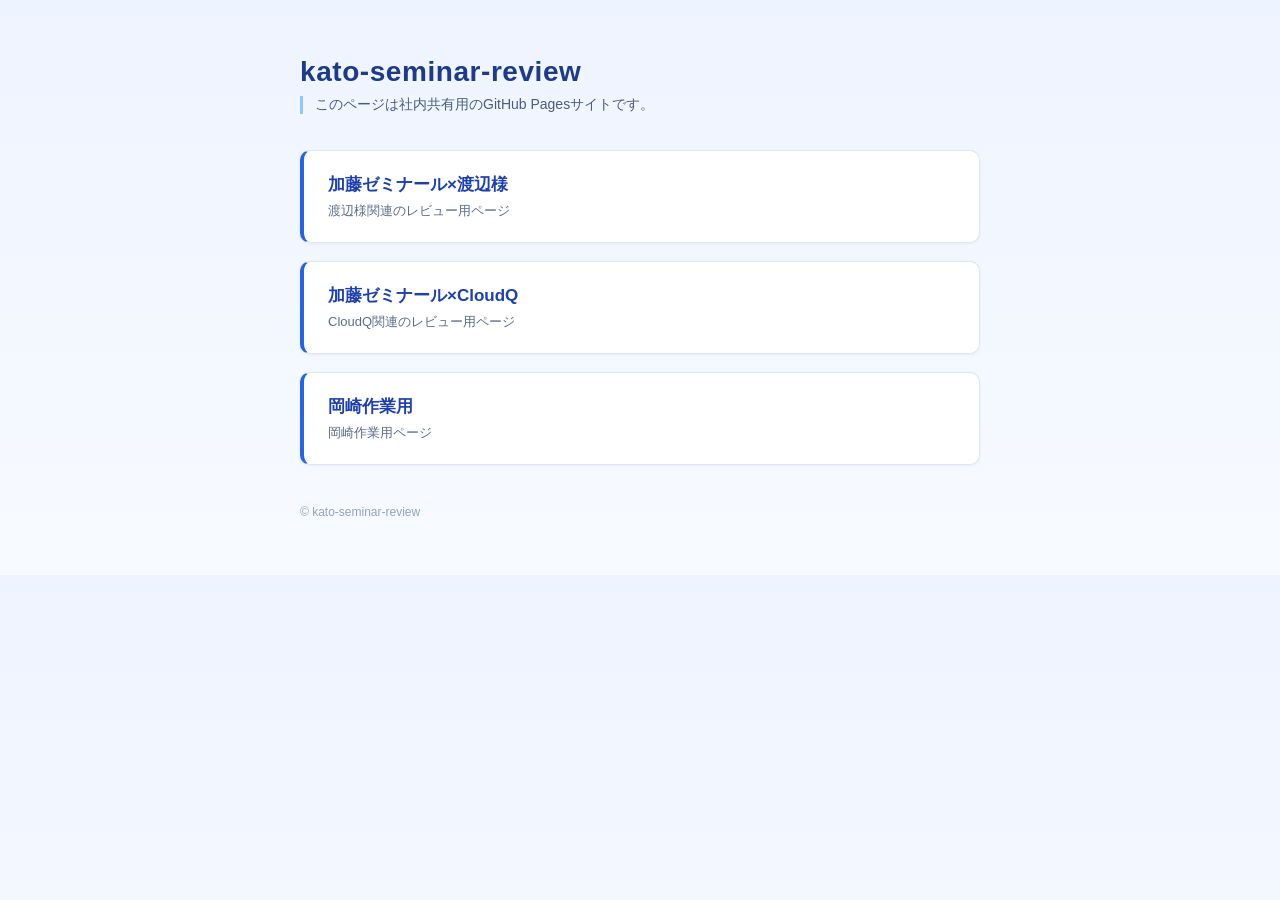
<file: index.html>
<!DOCTYPE html>
<html lang="ja">
<head>
<meta charset="UTF-8">
<meta name="robots" content="noindex, nofollow">
<title>kato-seminar-review (社内共有)</title>
<style>
  * { box-sizing: border-box; }
  body {
    font-family: -apple-system, BlinkMacSystemFont, "Segoe UI", "Hiragino Kaku Gothic ProN", sans-serif;
    background: linear-gradient(180deg, #eef4ff 0%, #f7faff 100%);
    margin: 0;
    padding: 56px 24px;
    color: #14264a;
  }
  .container { max-width: 680px; margin: 0 auto; }
  h1 {
    margin: 0 0 8px 0;
    font-size: 28px;
    color: #1e3a8a;
    letter-spacing: 0.02em;
  }
  p.desc {
    color: #4a5b7c;
    margin: 0 0 36px 0;
    font-size: 14px;
    border-left: 3px solid #93c5fd;
    padding-left: 12px;
  }
  .card {
    display: block;
    background: #ffffff;
    border: 1px solid #dbe6fb;
    border-left: 4px solid #2563eb;
    border-radius: 10px;
    padding: 22px 24px;
    margin-bottom: 18px;
    text-decoration: none;
    color: inherit;
    box-shadow: 0 1px 3px rgba(30, 58, 138, 0.06);
    transition: box-shadow 0.15s ease, transform 0.15s ease;
  }
  .card:hover {
    box-shadow: 0 6px 16px rgba(30, 58, 138, 0.12);
    transform: translateY(-1px);
    border-left-color: #1d4ed8;
  }
  .card h2 {
    margin: 0 0 6px 0;
    font-size: 17px;
    color: #1e40af;
  }
  .card p {
    margin: 0;
    color: #5b6b8c;
    font-size: 13px;
  }
  footer {
    margin-top: 40px;
    font-size: 12px;
    color: #93a2bf;
  }
</style>
</head>
<body>
<div class="container">
<h1>kato-seminar-review</h1>
<p class="desc">このページは社内共有用のGitHub Pagesサイトです。</p>

<a class="card" href="./kato-watanabe/">
  <h2>加藤ゼミナール×渡辺様</h2>
  <p>渡辺様関連のレビュー用ページ</p>
</a>

<a class="card" href="./kato-cloudq/">
  <h2>加藤ゼミナール×CloudQ</h2>
  <p>CloudQ関連のレビュー用ページ</p>
</a>

<a class="card" href="./okazaki-work/">
  <h2>岡崎作業用</h2>
  <p>岡崎作業用ページ</p>
</a>

<footer>© kato-seminar-review</footer>
</div>
</body>
</html>
</file>
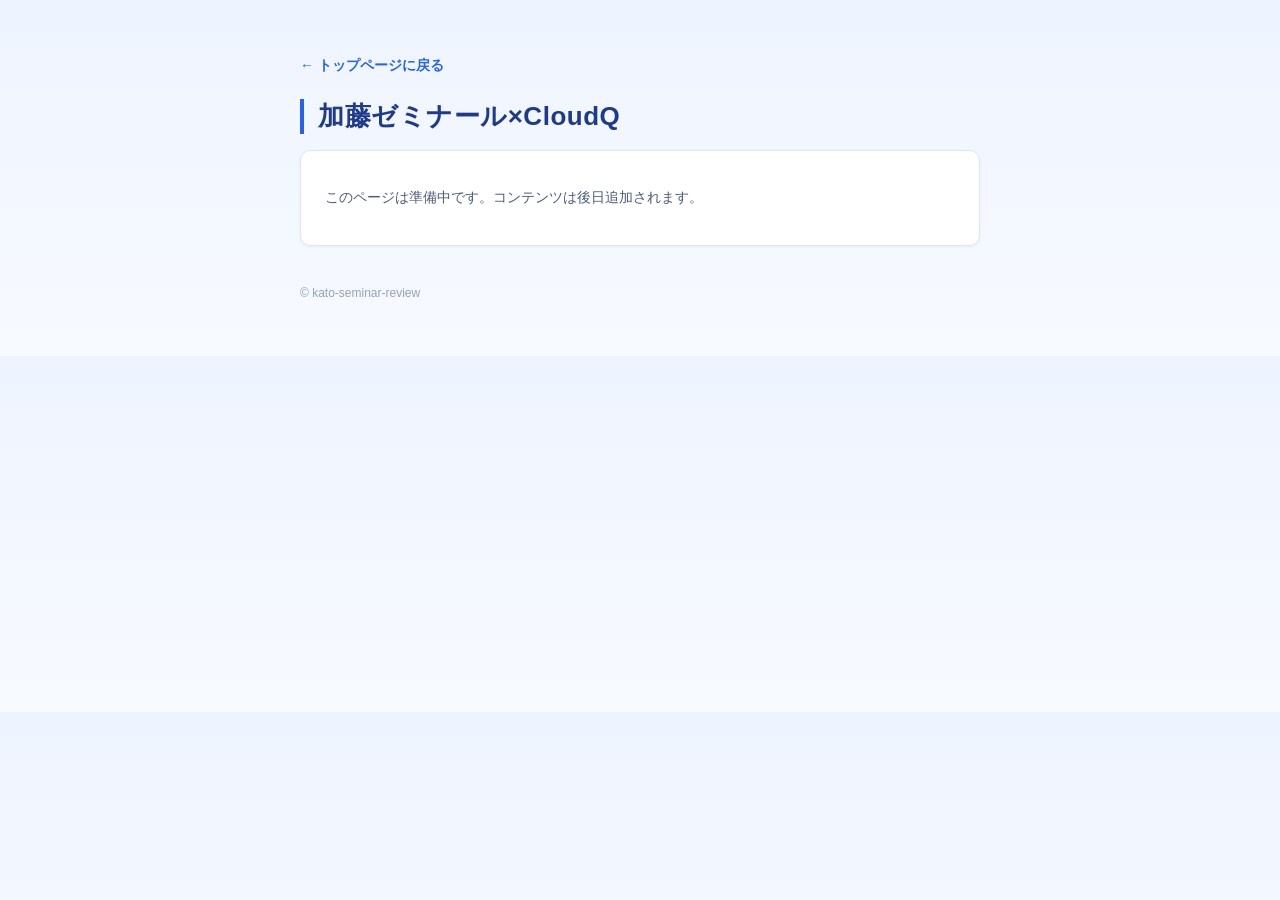
<file: kato-cloudq/index.html>
<!DOCTYPE html>
<html lang="ja">
<head>
<meta charset="UTF-8">
<meta name="robots" content="noindex, nofollow">
<title>加藤ゼミナール×CloudQ</title>
<style>
  * { box-sizing: border-box; }
  body {
    font-family: -apple-system, BlinkMacSystemFont, "Segoe UI", "Hiragino Kaku Gothic ProN", sans-serif;
    background: linear-gradient(180deg, #eef4ff 0%, #f7faff 100%);
    margin: 0;
    padding: 56px 24px;
    color: #14264a;
  }
  .container { max-width: 680px; margin: 0 auto; }
  a.back {
    display: inline-block;
    margin-bottom: 24px;
    color: #2563eb;
    text-decoration: none;
    font-size: 14px;
    font-weight: 600;
  }
  a.back:hover { text-decoration: underline; }
  h1 {
    margin: 0 0 16px 0;
    font-size: 26px;
    color: #1e3a8a;
    letter-spacing: 0.02em;
    border-left: 4px solid #2563eb;
    padding-left: 14px;
  }
  .panel {
    background: #ffffff;
    border: 1px solid #dbe6fb;
    border-radius: 10px;
    padding: 24px;
    box-shadow: 0 1px 3px rgba(30, 58, 138, 0.06);
    color: #4a5b7c;
    font-size: 14px;
  }
  footer {
    margin-top: 40px;
    font-size: 12px;
    color: #93a2bf;
  }
</style>
</head>
<body>
<div class="container">
<a class="back" href="../">← トップページに戻る</a>
<h1>加藤ゼミナール×CloudQ</h1>
<div class="panel">
  <p>このページは準備中です。コンテンツは後日追加されます。</p>
</div>
<footer>© kato-seminar-review</footer>
</div>
</body>
</html>
</file>
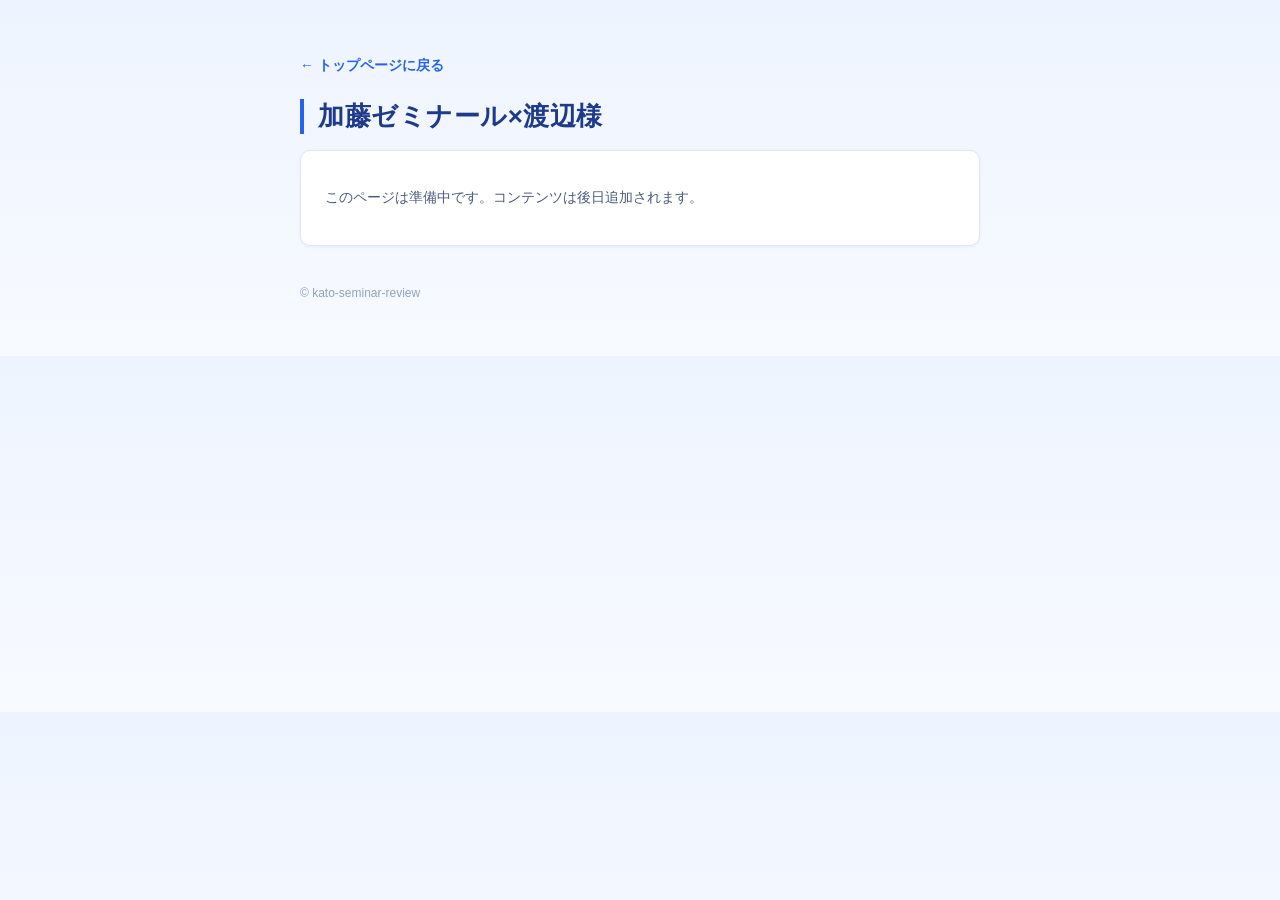
<file: kato-watanabe/index.html>
<!DOCTYPE html>
<html lang="ja">
<head>
<meta charset="UTF-8">
<meta name="robots" content="noindex, nofollow">
<title>加藤ゼミナール×渡辺様</title>
<style>
  * { box-sizing: border-box; }
  body {
    font-family: -apple-system, BlinkMacSystemFont, "Segoe UI", "Hiragino Kaku Gothic ProN", sans-serif;
    background: linear-gradient(180deg, #eef4ff 0%, #f7faff 100%);
    margin: 0;
    padding: 56px 24px;
    color: #14264a;
  }
  .container { max-width: 680px; margin: 0 auto; }
  a.back {
    display: inline-block;
    margin-bottom: 24px;
    color: #2563eb;
    text-decoration: none;
    font-size: 14px;
    font-weight: 600;
  }
  a.back:hover { text-decoration: underline; }
  h1 {
    margin: 0 0 16px 0;
    font-size: 26px;
    color: #1e3a8a;
    letter-spacing: 0.02em;
    border-left: 4px solid #2563eb;
    padding-left: 14px;
  }
  .panel {
    background: #ffffff;
    border: 1px solid #dbe6fb;
    border-radius: 10px;
    padding: 24px;
    box-shadow: 0 1px 3px rgba(30, 58, 138, 0.06);
    color: #4a5b7c;
    font-size: 14px;
  }
  footer {
    margin-top: 40px;
    font-size: 12px;
    color: #93a2bf;
  }
</style>
</head>
<body>
<div class="container">
<a class="back" href="../">← トップページに戻る</a>
<h1>加藤ゼミナール×渡辺様</h1>
<div class="panel">
  <p>このページは準備中です。コンテンツは後日追加されます。</p>
</div>
<footer>© kato-seminar-review</footer>
</div>
</body>
</html>
</file>
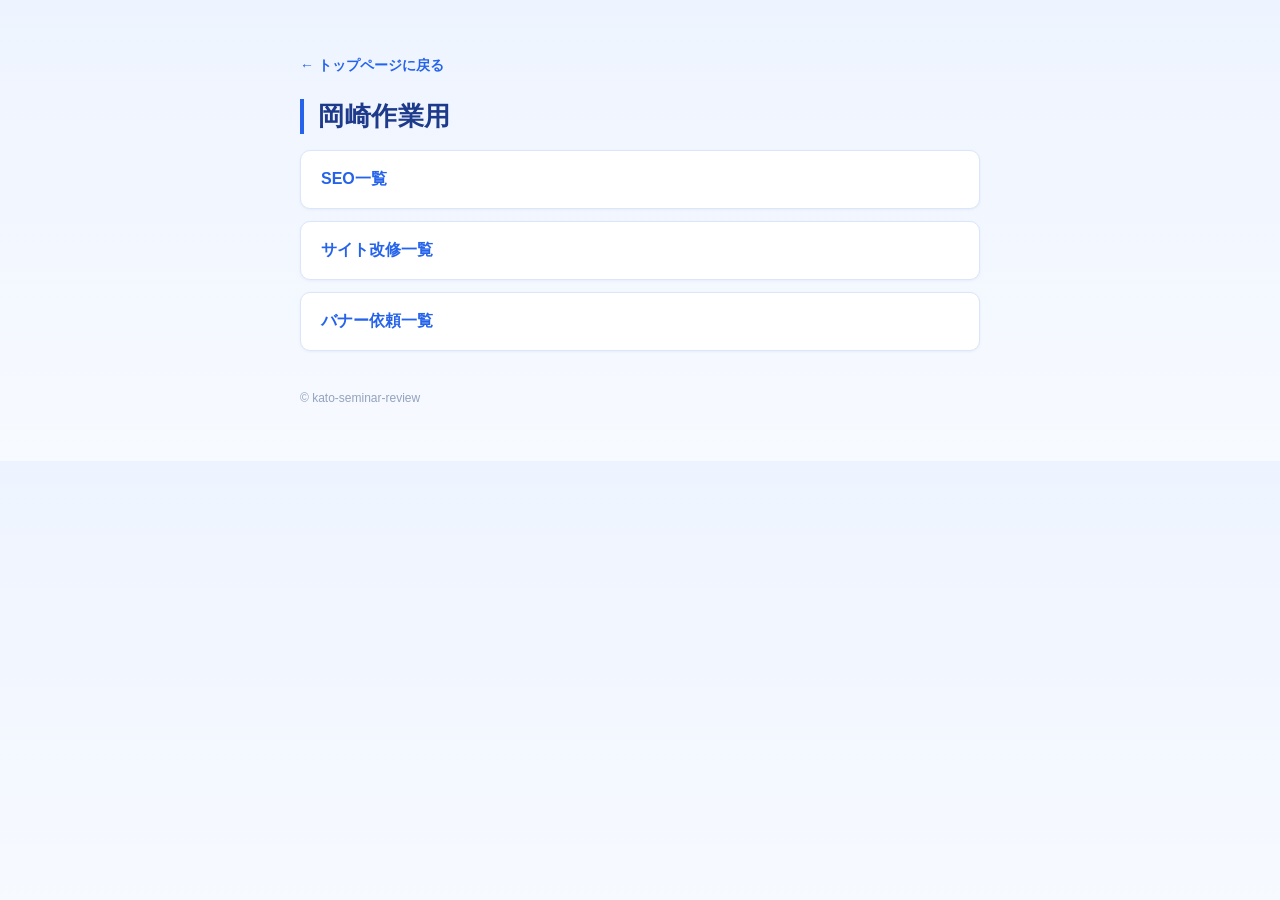
<file: okazaki-work/index.html>
<!DOCTYPE html>
<html lang="ja">
 <head>
  <meta charset="UTF-8">
  <meta name="robots" content="noindex, nofollow">
  <title>岡崎作業用</title>
 <style>
  * { box-sizing: border-box; }
  body {
   font-family: -apple-system, BlinkMacSystemFont, "Segoe UI", "Hiragino Kaku Gothic ProN", sans-serif;
   background: linear-gradient(180deg, #eef4ff 0%, #f7faff 100%);
   margin: 0;
   padding: 56px 24px;
   color: #14264a;
  }
  .container { max-width: 680px; margin: 0 auto; }
  a.back {
   display: inline-block;
   margin-bottom: 24px;
   color: #2563eb;
   text-decoration: none;
   font-size: 14px;
   font-weight: 600;
  }
  a.back:hover { text-decoration: underline; }
  h1 {
   margin: 0 0 16px 0;
   font-size: 26px;
   color: #1e3a8a;
   letter-spacing: 0.02em;
   border-left: 4px solid #2563eb;
   padding-left: 14px;
  }
  ul.folder-list {
   list-style: none;
   padding: 0;
   margin: 0;
  }
  li.folder-item {
   background: #ffffff;
   border: 1px solid #dbe6fb;
   border-radius: 10px;
   padding: 18px 20px;
   margin-bottom: 12px;
   box-shadow: 0 1px 3px rgba(30, 58, 138, 0.06);
  }
  li.folder-item a {
   color: #2563eb;
   text-decoration: none;
   font-weight: 700;
   font-size: 16px;
  }
  li.folder-item a:hover { text-decoration: underline; }
  footer {
   margin-top: 40px;
   font-size: 12px;
   color: #93a2bf;
  }
  </style>
 </head>
 <body>
  <div class="container">
   <a class="back" href="../">← トップページに戻る</a>
   <h1>岡崎作業用</h1>
<ul class="folder-list">
 <li class="folder-item"><a href="./seo一覧/">SEO一覧</a></li>
 <li class="folder-item"><a href="./サイト改修一覧/">サイト改修一覧</a></li>
 <li class="folder-item"><a href="./バナー依頼一覧/">バナー依頼一覧</a></li>
</ul>
   <footer>© kato-seminar-review</footer>
  </div>
 </body>
</html>
</file>
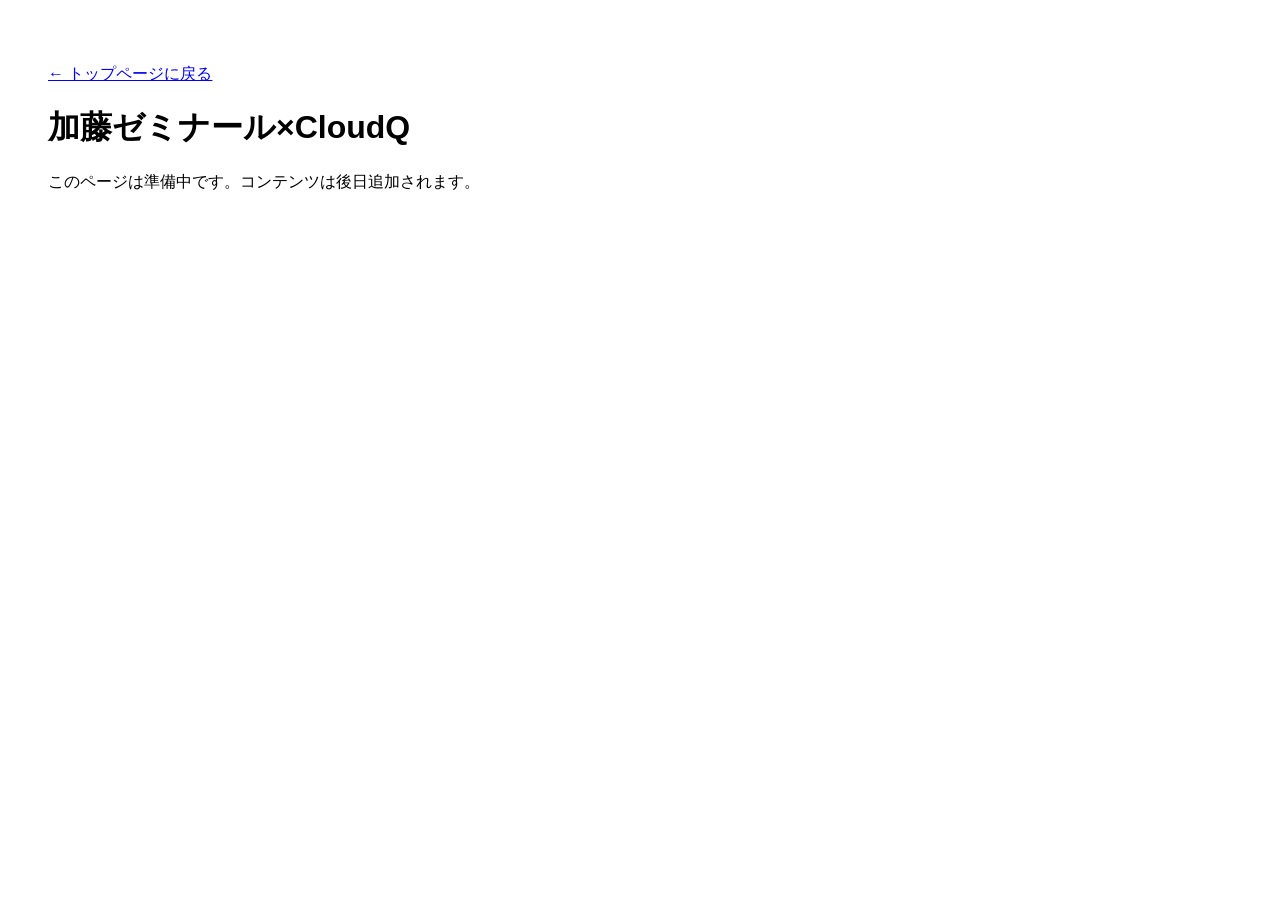
<file: 加藤ゼミナール×CloudQ/index.html>
<!DOCTYPE html>
<html lang="ja">
<head>
<meta charset="UTF-8">
<meta name="robots" content="noindex, nofollow">
<title>加藤ゼミナール×CloudQ</title>
</head>
<body style="font-family: sans-serif; padding: 40px;">
<p><a href="../">← トップページに戻る</a></p>
<h1>加藤ゼミナール×CloudQ</h1>
<p>このページは準備中です。コンテンツは後日追加されます。</p>
</body>
</html>
</file>
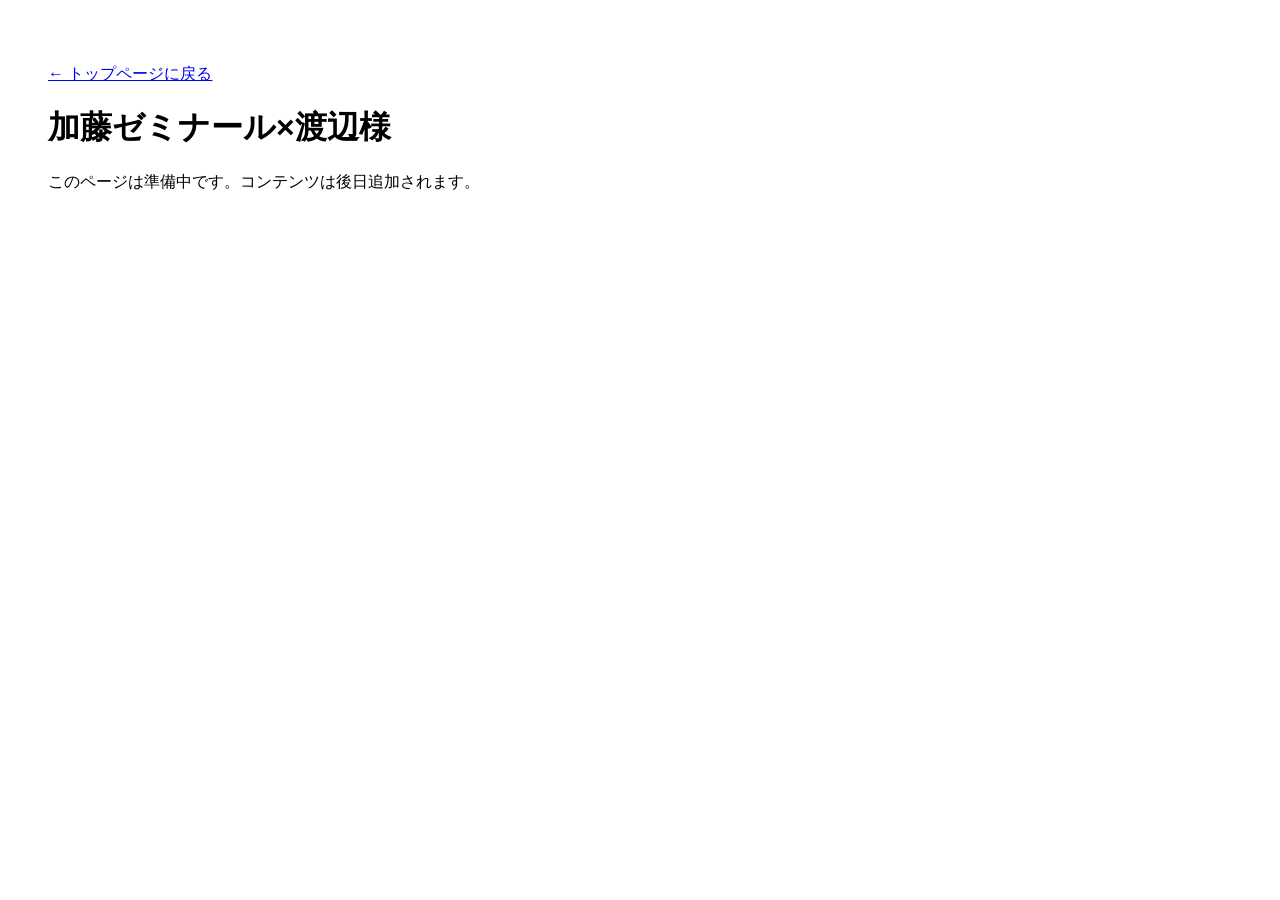
<file: 加藤ゼミナール×渡辺様/index.html>
<!DOCTYPE html>
<html lang="ja">
<head>
<meta charset="UTF-8">
<meta name="robots" content="noindex, nofollow">
<title>加藤ゼミナール×渡辺様</title>
</head>
<body style="font-family: sans-serif; padding: 40px;">
<p><a href="../">← トップページに戻る</a></p>
<h1>加藤ゼミナール×渡辺様</h1>
<p>このページは準備中です。コンテンツは後日追加されます。</p>
</body>
</html>
</file>
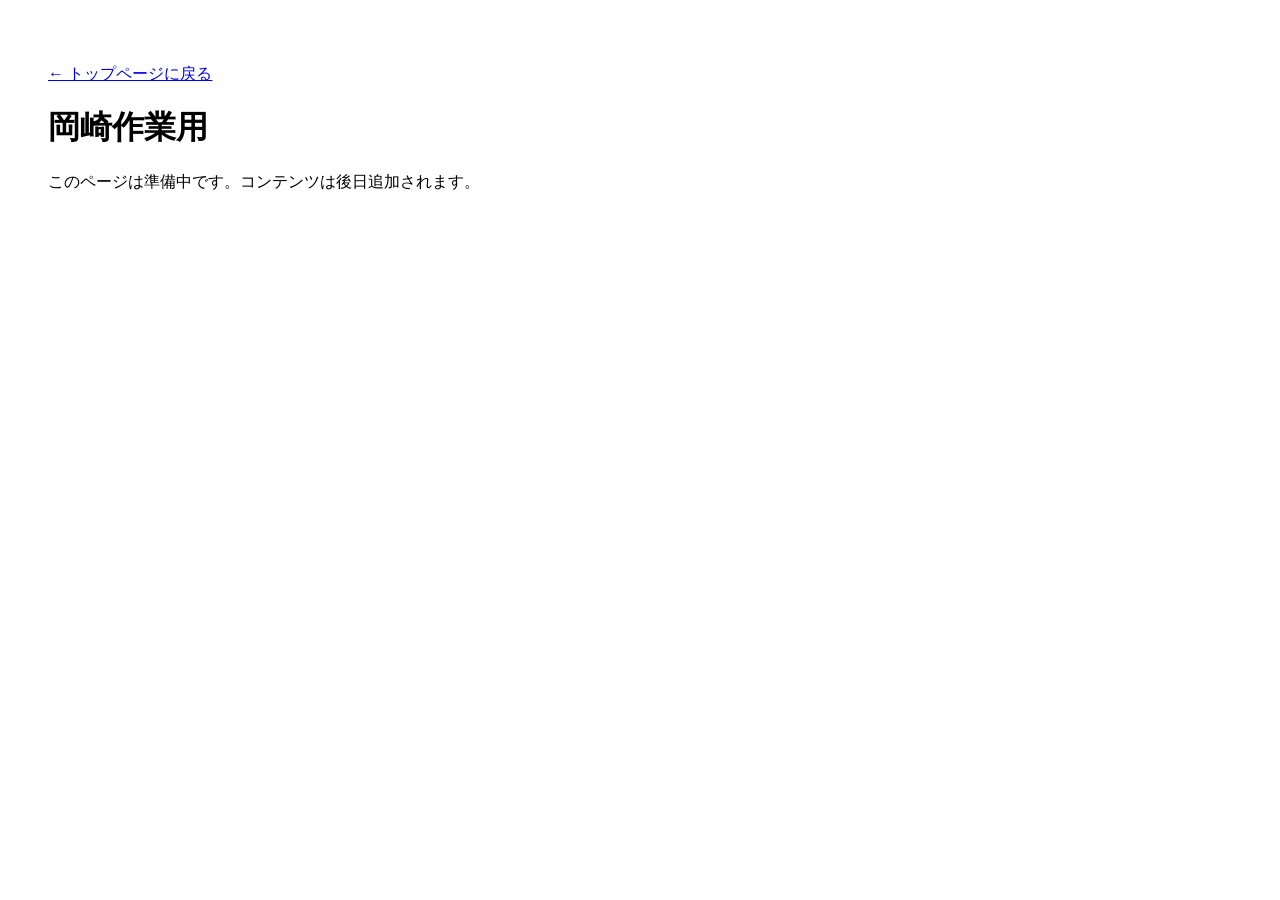
<file: 岡崎作業用/index.html>
<!DOCTYPE html>
<html lang="ja">
<head>
<meta charset="UTF-8">
<meta name="robots" content="noindex, nofollow">
<title>岡崎作業用</title>
</head>
<body style="font-family: sans-serif; padding: 40px;">
<p><a href="../">← トップページに戻る</a></p>
<h1>岡崎作業用</h1>
<p>このページは準備中です。コンテンツは後日追加されます。</p>
</body>
</html>
</file>
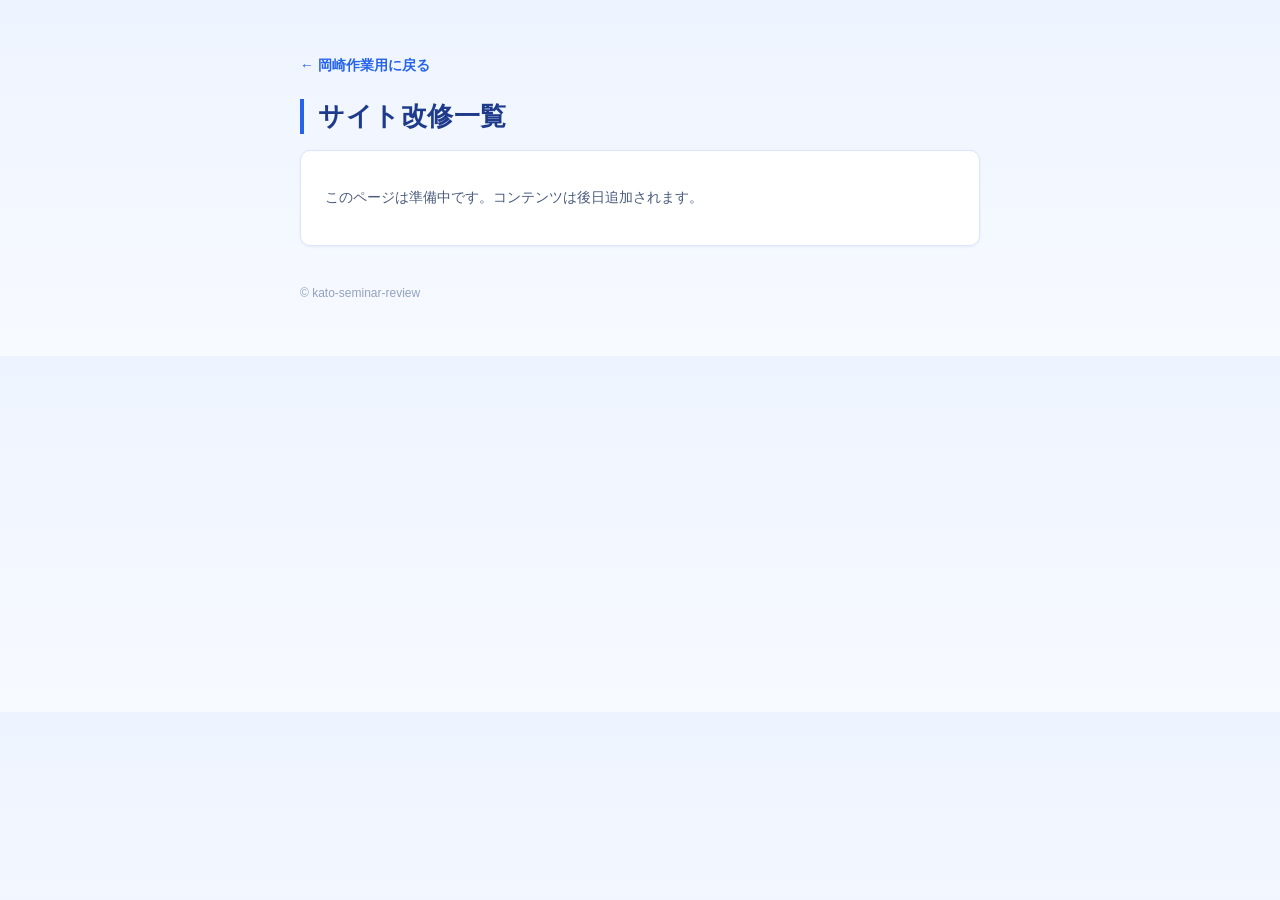
<file: okazaki-work/サイト改修一覧/index.html>
<!DOCTYPE html>
  <html lang="ja">
  <head>
  <meta charset="UTF-8">
  <meta name="robots" content="noindex, nofollow">
  <title>サイト改修一覧 | 岡崎作業用</title>
  <style>
  * { box-sizing: border-box; }
body { font-family: -apple-system, BlinkMacSystemFont, 'Segoe UI', 'Hiragino Kaku Gothic ProN', sans-serif; background: linear-gradient(180deg, #eef4ff 0%, #f7faff 100%); margin: 0; padding: 56px 24px; color: #14264a; }
  .container { max-width: 680px; margin: 0 auto; }
a.back { display: inline-block; margin-bottom: 24px; color: #2563eb; text-decoration: none; font-size: 14px; font-weight: 600; }
a.back:hover { text-decoration: underline; }
h1 { margin: 0 0 16px 0; font-size: 26px; color: #1e3a8a; letter-spacing: 0.02em; border-left: 4px solid #2563eb; padding-left: 14px; }
.panel { background: #ffffff; border: 1px solid #dbe6fb; border-radius: 10px; padding: 24px; box-shadow: 0 1px 3px rgba(30, 58, 138, 0.06); color: #4a5b7c; font-size: 14px; }
footer { margin-top: 40px; font-size: 12px; color: #93a2bf; }
</style>
  </head>
  <body>
  <div class="container">
  <a class="back" href="../">← 岡崎作業用に戻る</a>
  <h1>サイト改修一覧</h1>
  <div class="panel">
  <p>このページは準備中です。コンテンツは後日追加されます。</p>
  </div>
  <footer>© kato-seminar-review</footer>
  </div>
  </body>
  </html>
</file>
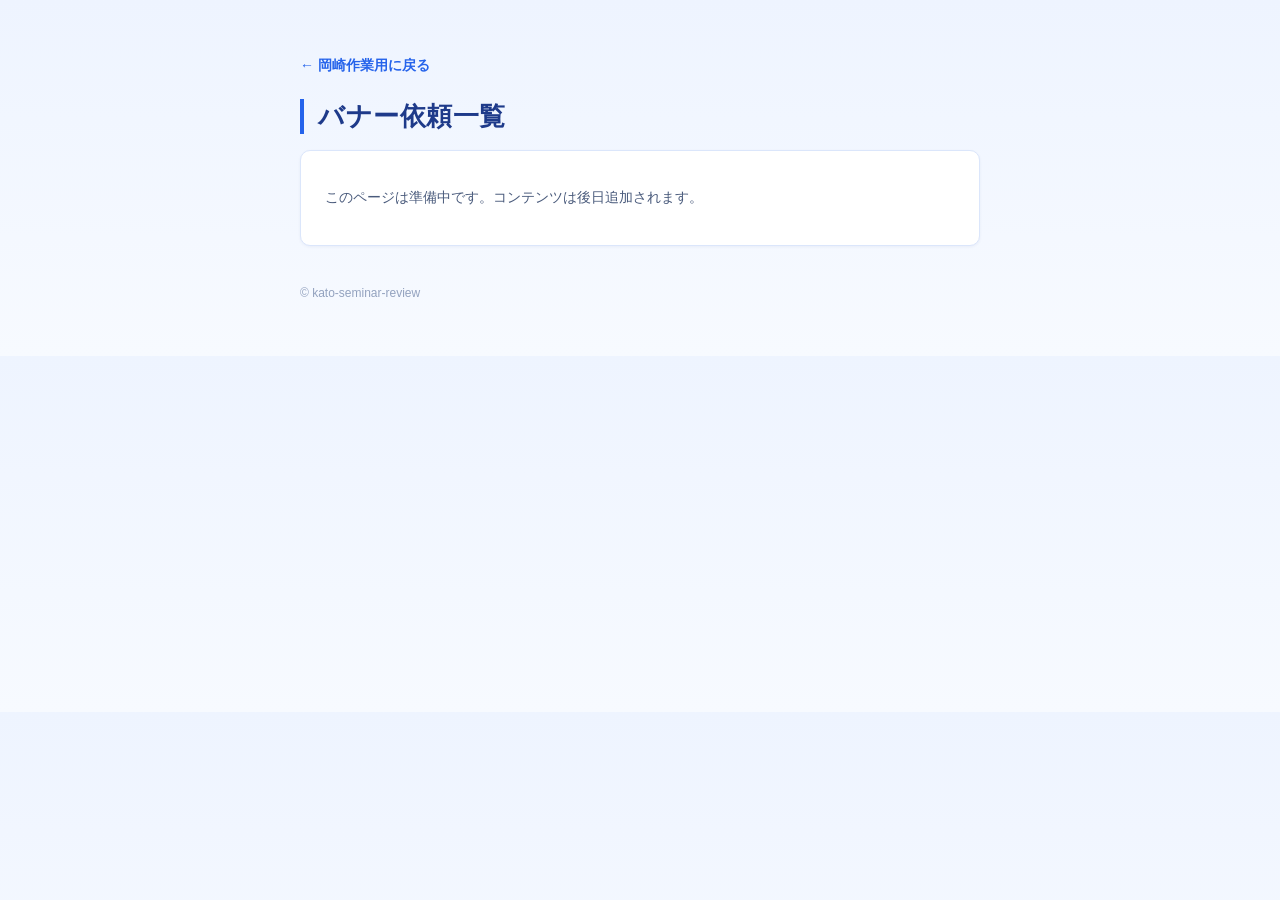
<file: okazaki-work/バナー依頼一覧/index.html>
<!DOCTYPE html>
  <html lang="ja">
  <head>
  <meta charset="UTF-8">
  <meta name="robots" content="noindex, nofollow">
  <title>バナー依頼一覧 | 岡崎作業用</title>
  <style>
  * { box-sizing: border-box; }
body { font-family: -apple-system, BlinkMacSystemFont, 'Segoe UI', 'Hiragino Kaku Gothic ProN', sans-serif; background: linear-gradient(180deg, #eef4ff 0%, #f7faff 100%); margin: 0; padding: 56px 24px; color: #14264a; }
  .container { max-width: 680px; margin: 0 auto; }
a.back { display: inline-block; margin-bottom: 24px; color: #2563eb; text-decoration: none; font-size: 14px; font-weight: 600; }
a.back:hover { text-decoration: underline; }
h1 { margin: 0 0 16px 0; font-size: 26px; color: #1e3a8a; letter-spacing: 0.02em; border-left: 4px solid #2563eb; padding-left: 14px; }
.panel { background: #ffffff; border: 1px solid #dbe6fb; border-radius: 10px; padding: 24px; box-shadow: 0 1px 3px rgba(30, 58, 138, 0.06); color: #4a5b7c; font-size: 14px; }
footer { margin-top: 40px; font-size: 12px; color: #93a2bf; }
</style>
  </head>
  <body>
  <div class="container">
  <a class="back" href="../">← 岡崎作業用に戻る</a>
  <h1>バナー依頼一覧</h1>
  <div class="panel">
  <p>このページは準備中です。コンテンツは後日追加されます。</p>
  </div>
  <footer>© kato-seminar-review</footer>
  </div>
  </body>
  </html>
</file>
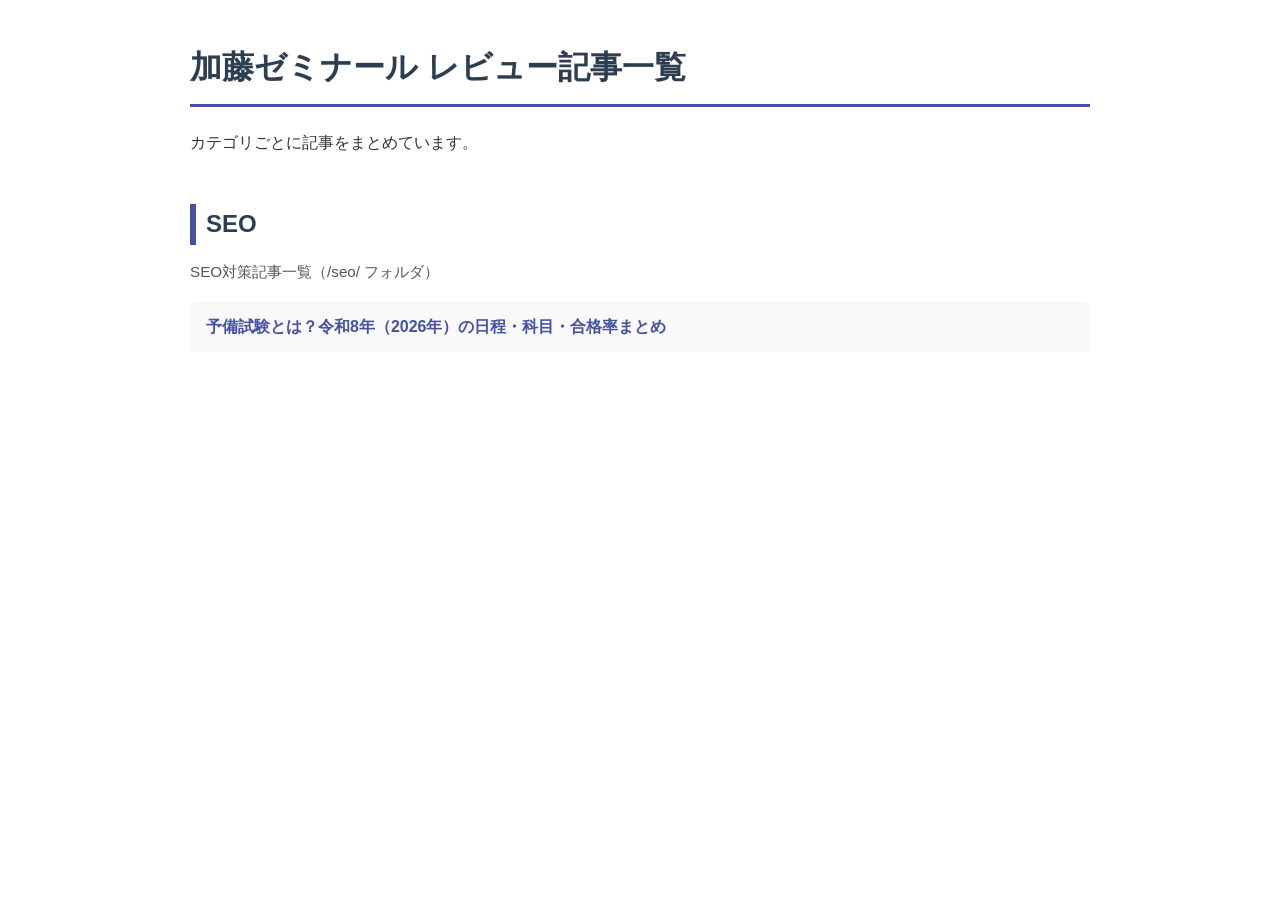
<file: okazaki-work/seo:index..html>
<!DOCTYPE html>
<html lang="ja">
<head>
<meta charset="UTF-8">
<meta name="viewport" content="width=device-width, initial-scale=1.0">
<title>加藤ゼミナール レビュー記事一覧</title>
<style>
  body {
    font-family: 'Arial', sans-serif;
    max-width: 900px;
    margin: 40px auto;
    padding: 0 20px;
    color: #333;
    line-height: 1.7;
  }
  h1 {
    color: #2c3e50;
    border-bottom: 3px solid #4652A1;
    padding-bottom: 10px;
  }
  h2 {
    color: #2c3e50;
    border-left: 6px solid #4652A1;
    padding-left: 10px;
    margin-top: 2em;
  }
  ul {
    list-style: none;
    padding-left: 0;
  }
  li {
    background-color: #f9f9f9;
    margin-bottom: 10px;
    padding: 12px 16px;
    border-radius: 5px;
  }
  a {
    color: #4652a1;
    text-decoration: none;
    font-weight: bold;
  }
  a:hover {
    text-decoration: underline;
  }
  .category-desc {
    color: #555;
    font-size: 0.95em;
    margin-top: -6px;
    margin-bottom: 10px;
  }
</style>
</head>
<body>

<h1>加藤ゼミナール レビュー記事一覧</h1>
<p>カテゴリごとに記事をまとめています。</p>

<h2>SEO</h2>
<p class="category-desc">SEO対策記事一覧（/seo/ フォルダ）</p>
<ul>
  <li><a href="./seo/yobishiken-2026.html">予備試験とは？令和8年（2026年）の日程・科目・合格率まとめ</a></li>
</ul>

</body>
</html>
</file>
